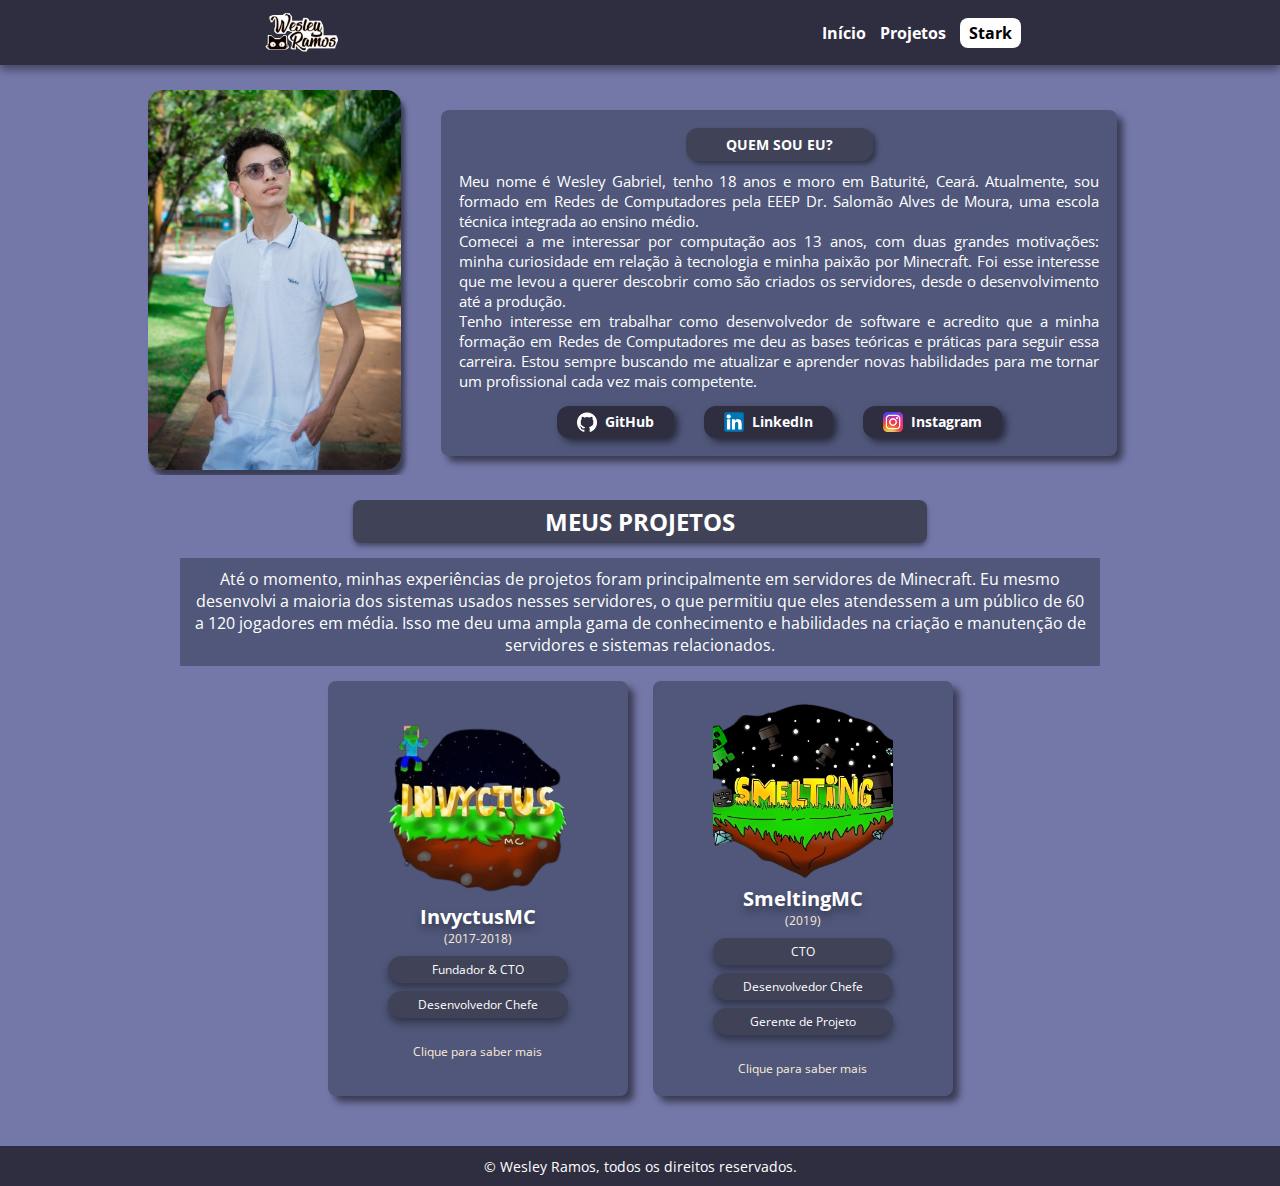
<file: index.html>
<!DOCTYPE html>
<html lang="pt-br">

<head>
    <meta charset="UTF-8">
    <meta http-equiv="X-UA-Compatible" content="IE=edge">
    <meta name="viewport" content="width=device-width, initial-scale=1.0">

    <title>Página inicial - Wesley Ramos</title>

    <link rel="stylesheet" href="../assets/css/style.css">
    <link rel="shortcut icon" href="../assets/images/favicon.ico" type="image/x-icon">
</head>

<body>
    <header>
        <img src="../assets/images/logo-500x300.png" alt="Logo oficial de Wesley Ramos">

        <nav>
            <a href="#about-me">Início</a>
            <a href="#projects">Projetos</a>
            <a href="https://stark.wesleyramos.tk/" id="stark">Stark</a>
        </nav>
    </header>

    <main>
        <article id="about-me">
            <picture>
                <source media="(max-width: 880px)" srcset="assets/images/wesley-1280x853.jpg">
                <img src="../assets/images/wesley-1282x1920.jpg" alt="Foto de Wesley">
            </picture>

            <section>
                <h1>QUEM SOU EU?</h1>

                <p>
                    Meu nome é Wesley Gabriel, tenho 18 anos e moro em Baturité, Ceará. Atualmente, sou formado em Redes
                    de Computadores pela EEEP Dr. Salomão Alves de Moura, uma escola técnica integrada ao ensino médio.
                </p>
                <p>
                    Comecei a me interessar por computação aos 13 anos, com duas grandes motivações: minha curiosidade
                    em relação à tecnologia e minha paixão por Minecraft. Foi esse interesse que me levou a querer
                    descobrir como são criados os servidores, desde o desenvolvimento até a produção.
                </p>
                <p>
                    Tenho interesse em trabalhar como desenvolvedor de software e acredito que a minha formação em Redes
                    de Computadores me deu as bases teóricas e práticas para seguir essa carreira. Estou sempre buscando
                    me atualizar e aprender novas habilidades para me tornar um profissional cada vez mais competente.
                </p>

                <aside>
                    <a href="https://github.com/WesleyGames001" target="_blank" rel="external">
                        <img src="../assets/images/github-300x300.png" alt="Logo de GitHub">
                        <p>GitHub</p>
                    </a>

                    <a href="https://linkedin.com/in/wesley-g-a-ramos/" target="_blank" rel="external">
                        <img src="../assets/images/linkedin-300x300.png" alt="Logo de LinkedIn">
                        <p>LinkedIn</p>
                    </a>

                    <a href="https://instagram.com/WesleyGames001" target="_blank" rel="external">
                        <img src="../assets/images/instagram-300x300.png" alt="Logo de Instagram">
                        <p>Instagram</p>
                    </a>
                </aside>
            </section>
        </article>

        <article id="projects">
            <h1>MEUS PROJETOS</h1>

            <p>
                Até o momento, minhas experiências de projetos foram principalmente em servidores de Minecraft. Eu mesmo
                desenvolvi a maioria dos sistemas usados nesses servidores, o que permitiu que eles atendessem a um
                público de 60 a 120 jogadores em média. Isso me deu uma ampla gama de conhecimento e habilidades na
                criação e manutenção de servidores e sistemas relacionados.
            </p>

            <div>
                <section id="invyctusmc" onclick="updateProject(this.id)">
                    <img src="../assets/images/invyctus-300x300.png" alt="Logo de SmeltingMC">

                    <h2>InvyctusMC</h2>
                    <p>(2017-2018)</p>

                    <span>Fundador & CTO</span>
                    <span>Desenvolvedor Chefe</span>

                    <p><br>Clique para saber mais</p>
                </section>

                <section id="smeltingmc" onclick="updateProject(this.id)">
                    <img src="../assets/images/smelting-300x300.png" alt="Logo de SmeltingMC">

                    <h2>SmeltingMC</h2>
                    <p>(2019)</p>

                    <span>CTO</span>
                    <span>Desenvolvedor Chefe</span>
                    <span>Gerente de Projeto</span>

                    <p><br>Clique para saber mais</p>
                </section>
            </div>
        </article>

        <article id="projects-show-more">
            <section>
                <nav>
                    <div>
                        <img id="project-image" alt="Logo do Projeto">
                        <span id="project-name"></span>
                    </div>

                    <button onclick="closeProject();">FECHAR</button>
                </nav>

                <article id="project-description">
                </article>

                <div>
                    <div id="project-informations">
                    </div>

                    <div id="project-videos">
                        <iframe id="project-video" width="500" height="281.25" title="YouTube video player"
                            frameborder="0"
                            allow="accelerometer; autoplay; clipboard-write; encrypted-media; gyroscope; picture-in-picture; web-share"
                            allowfullscreen></iframe>
                    </div>
                </div>
            </section>
        </article>
    </main>

    <footer>
        <p>&copy; Wesley Ramos, todos os direitos reservados.</p>
    </footer>

    <script src="../assets/js/projects.js"></script>
</body>

</html>
</file>
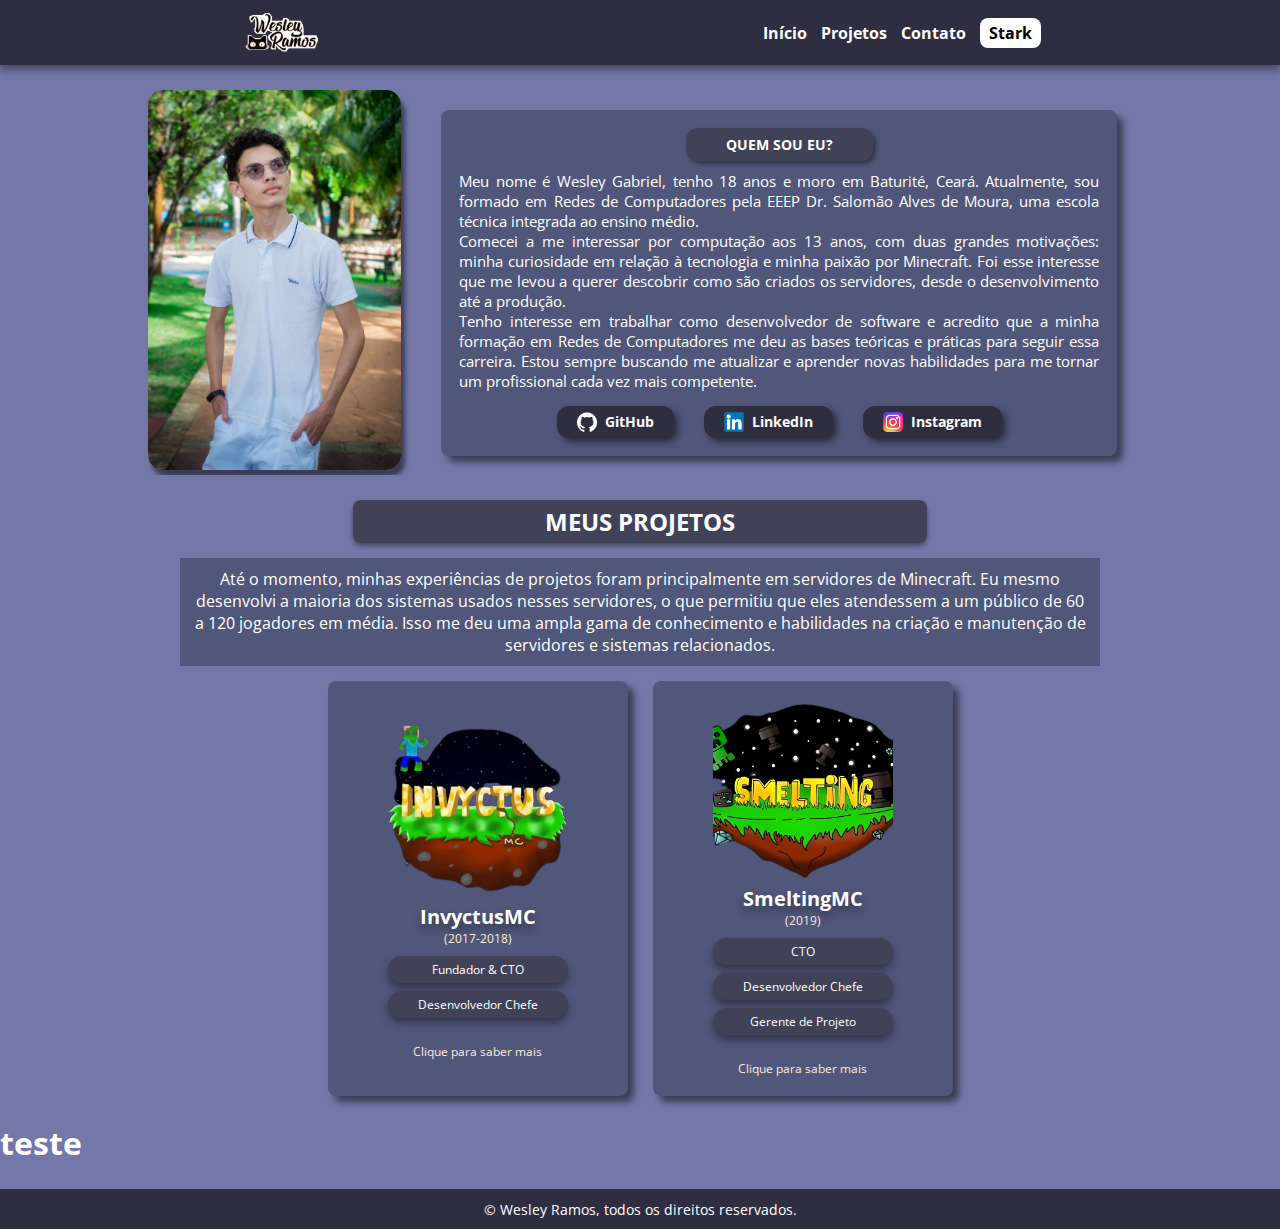
<file: src/index.html>
<!DOCTYPE html>
<html lang="pt-br">

<head>
    <meta charset="UTF-8">
    <meta http-equiv="X-UA-Compatible" content="IE=edge">
    <meta name="viewport" content="width=device-width, initial-scale=1.0">

    <title>Página inicial - Wesley Ramos</title>

    <link rel="stylesheet" href="../assets/css/style.css">
    <link rel="shortcut icon" href="../assets/images/favicon.ico" type="image/x-icon">
</head>

<body>
    <header>
        <img src="../assets/images/logo-500x300.png" alt="Logo oficial de Wesley Ramos">

        <nav>
            <a href="#about-me">Início</a>
            <a href="#projects">Projetos</a>
            <a href="#contact">Contato</a>
            <a href="https://stark.wesleyramos.tk/" id="stark">Stark</a>
        </nav>
    </header>

    <main>
        <article id="about-me">
            <picture>
                <source media="(max-width: 880px)" srcset="assets/images/wesley-1280x853.jpg">
                <img src="../assets/images/wesley-1282x1920.jpg" alt="Foto de Wesley">
            </picture>

            <section>
                <h1>QUEM SOU EU?</h1>

                <p>
                    Meu nome é Wesley Gabriel, tenho 18 anos e moro em Baturité, Ceará. Atualmente, sou formado em Redes
                    de Computadores pela EEEP Dr. Salomão Alves de Moura, uma escola técnica integrada ao ensino médio.
                </p>
                <p>
                    Comecei a me interessar por computação aos 13 anos, com duas grandes motivações: minha curiosidade
                    em relação à tecnologia e minha paixão por Minecraft. Foi esse interesse que me levou a querer
                    descobrir como são criados os servidores, desde o desenvolvimento até a produção.
                </p>
                <p>
                    Tenho interesse em trabalhar como desenvolvedor de software e acredito que a minha formação em Redes
                    de Computadores me deu as bases teóricas e práticas para seguir essa carreira. Estou sempre buscando
                    me atualizar e aprender novas habilidades para me tornar um profissional cada vez mais competente.
                </p>

                <aside>
                    <a href="https://github.com/WesleyGames001" target="_blank" rel="external">
                        <img src="../assets/images/github-300x300.png" alt="Logo de GitHub">
                        <p>GitHub</p>
                    </a>

                    <a href="https://linkedin.com/in/wesley-g-a-ramos/" target="_blank" rel="external">
                        <img src="../assets/images/linkedin-300x300.png" alt="Logo de LinkedIn">
                        <p>LinkedIn</p>
                    </a>

                    <a href="https://instagram.com/WesleyGames001" target="_blank" rel="external">
                        <img src="../assets/images/instagram-300x300.png" alt="Logo de Instagram">
                        <p>Instagram</p>
                    </a>
                </aside>
            </section>
        </article>

        <article id="projects">
            <h1>MEUS PROJETOS</h1>

            <p>
                Até o momento, minhas experiências de projetos foram principalmente em servidores de Minecraft. Eu mesmo
                desenvolvi a maioria dos sistemas usados nesses servidores, o que permitiu que eles atendessem a um
                público de 60 a 120 jogadores em média. Isso me deu uma ampla gama de conhecimento e habilidades na
                criação e manutenção de servidores e sistemas relacionados.
            </p>

            <div>
                <section id="invyctusmc" onclick="updateProject(this.id)">
                    <img src="../assets/images/invyctus-300x300.png" alt="Logo de SmeltingMC">

                    <h2>InvyctusMC</h2>
                    <p>(2017-2018)</p>

                    <span>Fundador & CTO</span>
                    <span>Desenvolvedor Chefe</span>

                    <p><br>Clique para saber mais</p>
                </section>

                <section id="smeltingmc" onclick="updateProject(this.id)">
                    <img src="../assets/images/smelting-300x300.png" alt="Logo de SmeltingMC">

                    <h2>SmeltingMC</h2>
                    <p>(2019)</p>

                    <span>CTO</span>
                    <span>Desenvolvedor Chefe</span>
                    <span>Gerente de Projeto</span>

                    <p><br>Clique para saber mais</p>
                </section>
            </div>
        </article>

        <article id="projects-show-more">
            <section>
                <nav>
                    <div>
                        <img id="project-image" alt="Logo do Projeto">
                        <span id="project-name"></span>
                    </div>

                    <button onclick="closeProject();">FECHAR</button>
                </nav>

                <article id="project-description">
                </article>

                <div>
                    <div id="project-informations">
                    </div>

                    <div id="project-videos">
                        <iframe id="project-video" width="500" height="281.25" title="YouTube video player"
                            frameborder="0"
                            allow="accelerometer; autoplay; clipboard-write; encrypted-media; gyroscope; picture-in-picture; web-share"
                            allowfullscreen></iframe>
                    </div>
                </div>
            </section>
        </article>

        <article id="contact">
            <h1>teste</h1>
        </article>
    </main>

    <footer>
        <p>&copy; Wesley Ramos, todos os direitos reservados.</p>
    </footer>

    <script src="../assets/js/projects.js"></script>
</body>

</html>
</file>
<file: assets/css/style.css>
@charset "UTF-8";

@import url('https://fonts.googleapis.com/css2?family=Open+Sans:wght@400;500;700&display=swap');

/* CONFIGURAÇÕES GERAIS DO SITE */

:root {
    --color-background: #7478A8;

    --color-1: #50577A;
    --color-2: #404258;
    --color-3: #2F2E41;
}

* {
    padding: 0px;
    margin: 0px;

    color: white;
}

body {
    background-color: var(--color-background);

    font-family: 'Open Sans', sans-serif;
}

/* CABEÇALHO */

header {
    display: flex;

    background-color: var(--color-3);
    box-shadow: 0px 5px 8px rgba(0, 0, 0, 0.4);

    align-items: center;
    justify-content: space-around;
    overflow: hidden;

    padding: 0px 20px;
    min-height: 50px;
}

header img {
    padding: 10px 5px;
    max-height: 45px;
}

header img:hover {
    transform: scale(1.15);
}

header nav {
    display: flex;
    align-items: center;
    gap: 14px;
}

header nav a {
    font-size: 16px;
    font-weight: bold;

    white-space: nowrap;
    text-decoration: none;
}

header nav a#stark {
    color: black;

    background-color: white;
    padding: 4px 9px;
    border-radius: 8px;
}

header nav a:hover {
    transform: scale(1.1);
    text-shadow: 2px 3px 0px rgba(0, 0, 0, 0.2);
}

/* SOBRE MIM */

#about-me {
    display: flex;
    align-items: center;
    flex-wrap: wrap;
    justify-content: center;
    overflow: hidden;

    gap: 25px;
    margin: 25px 0px;
}

#about-me img {
    border-radius: 15px;
    box-shadow: 4px 7px 5px rgba(0, 0, 0, 0.5);

    max-height: 380px;
    max-width: 480px;
}

#about-me img:hover {
    transform: scale(1.03);
}

#about-me section {
    background-color: var(--color-1);

    box-shadow: 6px 6px 7px rgba(0, 0, 0, 0.5);
    border-radius: 8px;
    padding: 18px;
    margin: 4px 15px;

    display: flex;
    align-items: center;
    justify-content: center;
    flex-direction: column;
}

#about-me section h1 {
    background-color: var(--color-2);

    border-radius: 12px;
    box-shadow: 3px 3px 5px rgba(0, 0, 0, 0.4);
    padding: 7px 40px;
    margin-bottom: 10px;

    font-size: 14px;
    font-weight: bold;

    white-space: nowrap;
}

#about-me section p {
    font-size: 15px;
    font-weight: medium;

    text-align: justify;

    max-width: 640px;
}

#about-me section aside {
    display: flex;

    align-items: center;
    flex-wrap: wrap;
    justify-content: center;

    gap: 10px 30px;
    margin-top: 15px;
}

#about-me section aside a {
    background-color: var(--color-3);
    border-radius: 12px;
    box-shadow: 4px 4px 7px rgba(0, 0, 0, 0.5);

    text-decoration: none;

    display: flex;
    justify-content: center;
    align-items: center;

    gap: 8px;
    padding: 6px 20px;
}

#about-me section aside p {
    font-family: 'Open Sans', sans-serif;
    font-size: 13.5px;
    font-weight: bold;
}

#about-me section aside img {
    border-radius: 0px;
    box-shadow: none;

    height: 20px;
}

#about-me section aside a:hover {
    transform: scale(1.03);
}

/* MEUS PROJETOS */

#projects {
    display: flex;
    align-items: center;
    flex-direction: column;
    justify-content: center;
    overflow: hidden;
}

#projects>h1 {
    background-color: var(--color-2);
    border-radius: 8px;
    box-shadow: 0px 3px 5px rgba(0, 0, 0, 0.4);
    padding: 5px 15%;

    font-size: 24px;
    font-weight: bold;
}

#projects>p {
    background-color: var(--color-1);
    padding: 10px;
    margin: 15px 0px;
    max-width: 900px;

    font-size: 16px;
    font-weight: normal;

    text-align: center;
}

#projects div {
    display: flex;
    flex-wrap: wrap;
    justify-content: center;
    align-items: center;

    gap: 25px;

    margin-bottom: 25px;
    max-width: 1000px;
}

#projects section {
    background-color: var(--color-1);
    box-shadow: 6px 6px 7px rgba(0, 0, 0, 0.5);
    border-radius: 8px;

    display: flex;
    flex-direction: column;
    align-items: center;
    justify-content: center;

    min-height: 395px;
    padding: 10px 60px;
}

#projects section:hover {
    transform: scale(1.03);
}

#projects section img {
    margin-top: 10px;
    max-height: 180px;
}

#projects section img:hover {
    transform: scale(1.03);
}

#projects section h2 {
    margin-top: 4px;

    font-size: 20px;
    font-weight: bold;

    text-shadow: 0px 5px 8px rgba(0, 0, 0, 0.4);
}

#projects section p {
    color: antiquewhite;

    font-size: 12px;
    font-weight: medium;

    margin: 0px 0px 9px 0px;
}

#projects section span {
    background-color: var(--color-2);
    border-radius: 16px;
    box-shadow: 0px 5px 8px rgba(0, 0, 0, 0.4);
    margin-bottom: 8px;
    width: 180px;
    padding: 5px 0px;

    font-size: 12px;
    font-weight: medium;

    text-align: center;
}

#projects section span:hover {
    transform: scale(1.03);
}

/* MEUS PROJETOS - SABER MAIS */

#projects-show-more {
    display: none;
    align-items: center;
    justify-content: center;

    background-color: rgba(0, 0, 0, 0.6);

    top: 0px;
    left: 0px;

    height: 100%;
    width: 100%;

    position: fixed;
    z-index: 1;
}

#projects-show-more section {
    background-color: var(--color-1);
    border-radius: 12px;
    box-shadow: 3px 4px 5px rgba(0, 0, 0, 0.5);

    padding: 25px 40px;

    min-width: 65%;
    max-width: 70%;
    max-height: 89%;

    overflow: auto;
}

/* 1. barra de navegação */

#projects-show-more nav {
    display: flex;
    align-items: center;
    justify-content: space-between;

    padding: 0px 30px 5px 30px;
}

#projects-show-more nav div {
    display: flex;
    align-items: center;
}

#projects-show-more nav img {
    max-height: 40px;
}

#projects-show-more nav span {
    border-left: 0.7px rgba(255, 255, 255, 0.726) solid;
    margin-left: 6px;
    padding-left: 6px;
}

#projects-show-more nav button {
    background-color: var(--color-2);
    border: none;
    border-radius: 4px;
    padding: 4px 8px;
}

/* 2. descrição */

#projects-show-more #project-description {
    text-align: justify;
}

/* 3. informações e video */

#projects-show-more>section>div {
    display: flex;
    justify-content: space-evenly;
    flex-wrap: wrap;

    gap: 20px;
    margin-top: 10px;
}

/* 3.1. informações */

#projects-show-more #project-informations {
    display: flex;
    flex-direction: column;
    gap: 20px;
}

#projects-show-more #project-informations h1 {
    border-left: 1px white solid;
    padding-left: 10px;
}

#projects-show-more #project-informations p {
    padding-left: 10px;
}

/* 3.2. video */

#projects-show-more #project-video {
    max-width: 100%;
}

/* CONTATO */

#contacts {
    
}

/* RODAPÉ */

footer {
    background-color: var(--color-3);

    display: flex;
    justify-content: center;
    align-items: center;

    font-size: 14px;
    font-weight: medium;

    margin-top: 25px;
    min-height: 40px;
}

/* RESPONSIVIDADE */

@media (max-width: 1065px) {
    #projects-show-more>section>div {
        justify-content: left;
    }
}

@media (max-width: 540px) {
    header img {
        height: 36px;
    }

    #about-me img {
        max-width: 340px;
    }
}

@media (max-width: 400px) {
    nav {
        gap: 6px;
    }

    nav a {
        font-size: 13px;
    }

    nav a#stark {
        padding: 1px 6px;
    }

    #about-me img {
        max-width: 260px;
    }

    #projects section {
        padding: 8px 50px;
    }
}
</file>
